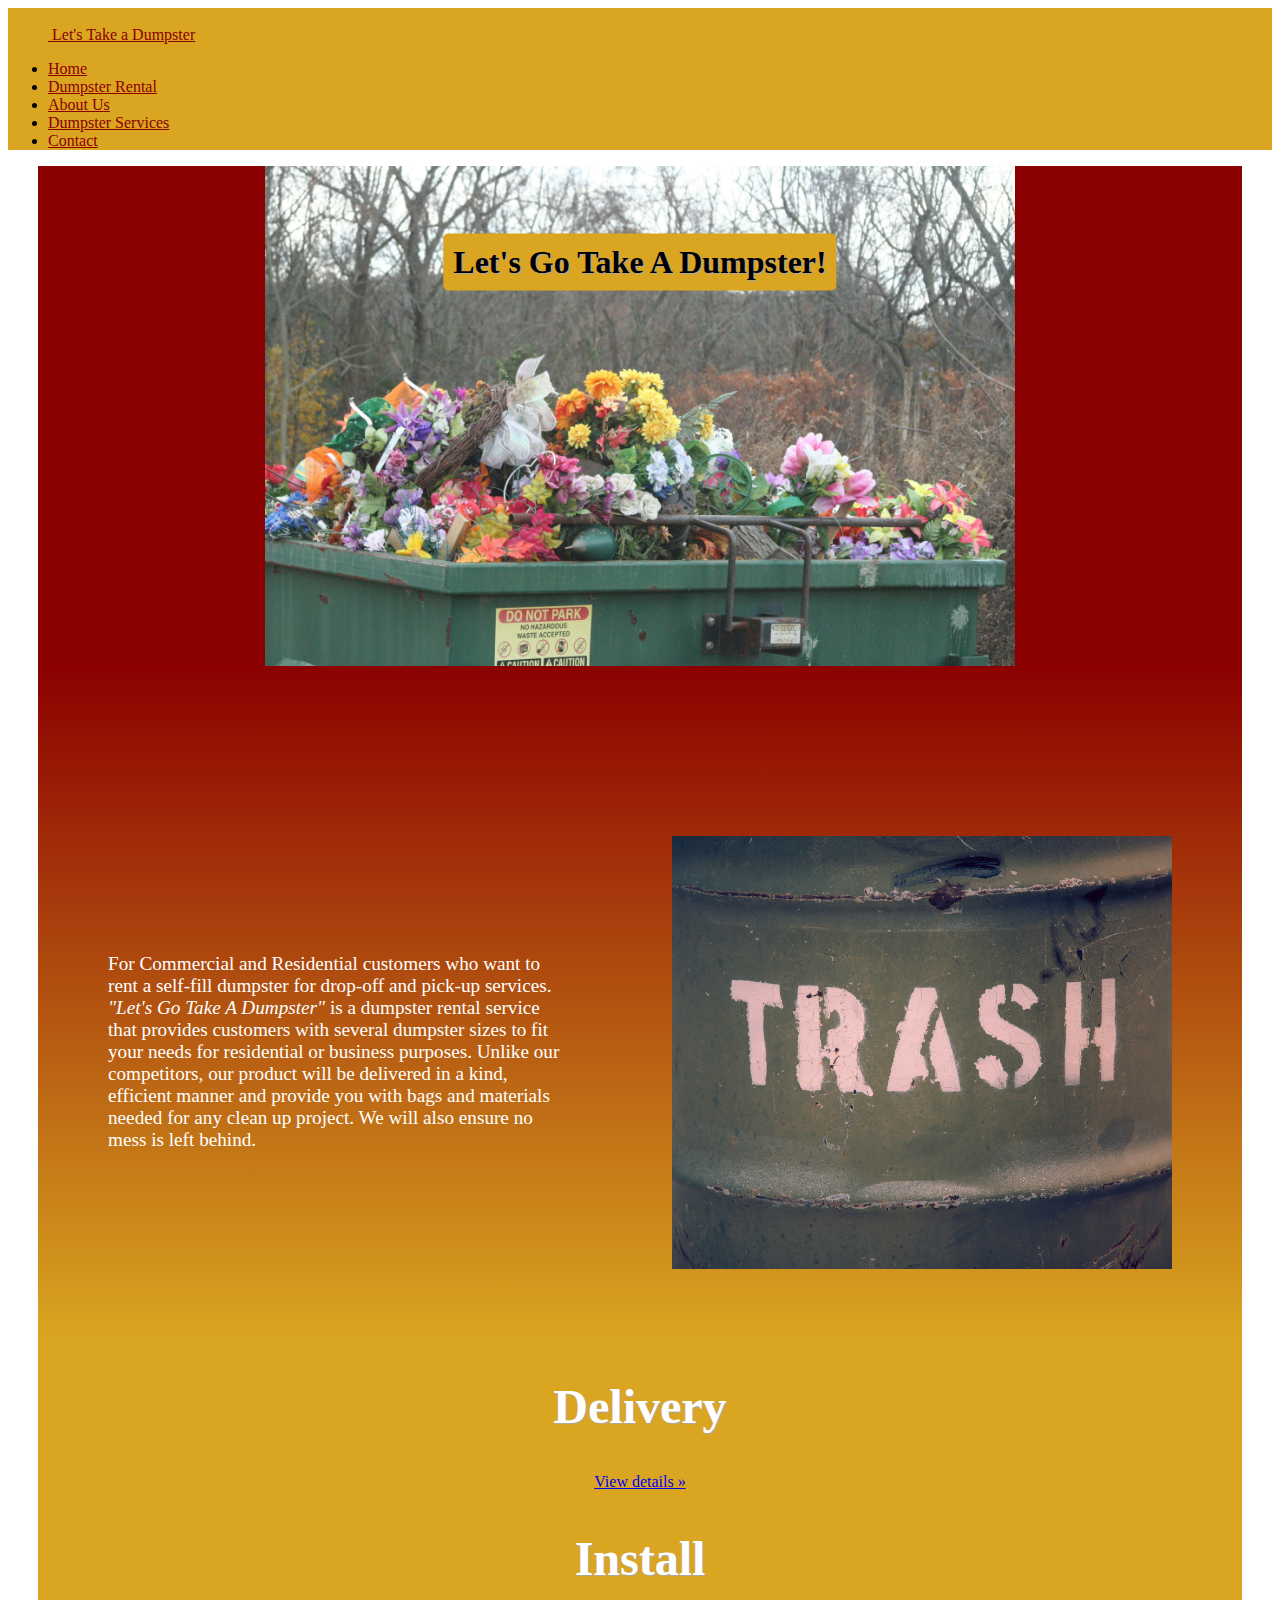
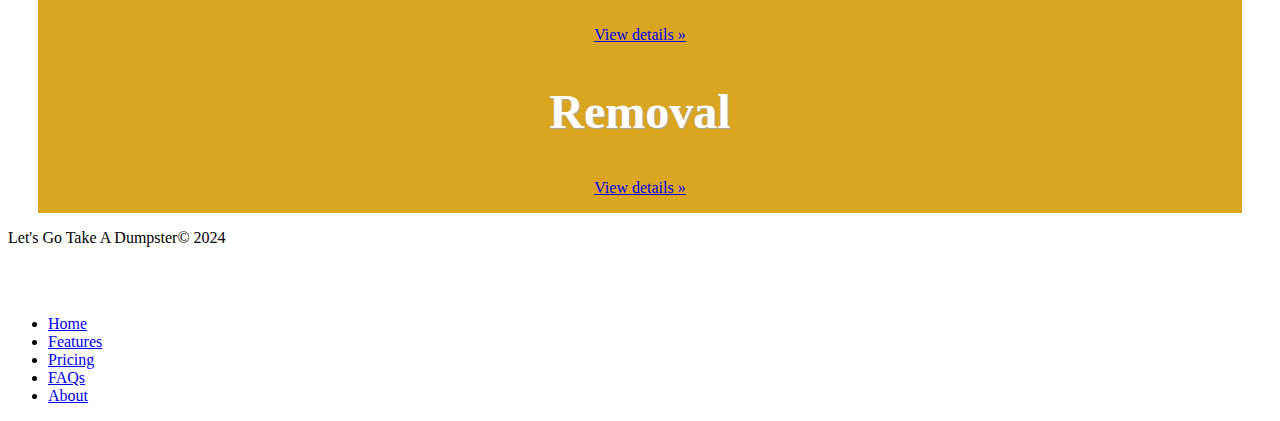
<file: index.html>
<!DOCTYPE html>
<html lang="en">
  <head>
    <meta charset="UTF-8" />
    <meta name="viewport" content="width=device-width, initial-scale=1.0" />
    <link
      href="https://cdn.jsdelivr.net/npm/bootstrap@5.3.0-alpha2/dist/css/bootstrap.min.css"
      rel="stylesheet"
      integrity="sha384-aFq/bzH65dt+w6FI2ooMVUpc+21e0SRygnTpmBvdBgSdnuTN7QbdgL+OapgHtvPp"
      crossorigin="anonymous"
    />
    <link href="./assets/css/style.css" rel="stylesheet" />
    <link href="./assets/css/index.css" rel="stylesheet" />
    <title>Let's Go Take A Dumpster</title>
  </head>

  <body>
    <header
      class="d-flex flex-wrap justify-content-center py-3 mb-4 border-bottom"
    >
      <a
        href="https://github.com/MrAwesome2127/LetsGoTakeADumpster"
        class="d-flex align-items-center mb-3 mb-md-0 me-md-auto link-body-emphasis text-decoration-none"
      >
        <svg class="bi me-2" width="40" height="32">
          <use xlink:href="#bootstrap"></use>
        </svg>
        <span class="fs-4">Let's Take a Dumpster</span>
      </a>

      <ul class="nav nav-pills">
        <li class="nav-item">
          <a href="index.html" class="nav-link active">Home</a>
        </li>
        <li class="nav-item">
          <a href="Dumpster Rental.html" class="nav-link">Dumpster Rental</a>
        </li>
        <li class="nav-item">
          <a href="AboutPage.html" class="nav-link">About Us</a>
        </li>
        <li class="nav-item">
          <a href="Services.html" class="nav-link">Dumpster Services</a>
        </li>
        <li class="nav-item">
          <a href="ContactPage.html" class="nav-link">Contact</a>
        </li>
      </ul>
    </header>

    <main>
      <!-- Home Page content -->
      <div class="image-container">
        <img
          src="./assets/images/joe-zlomek-kkG_B_Rv_zM-unsplash.jpg"
          alt="Dumpster filled with flowers."
          style="width: 100%; height: 100%; object-fit: contain"
        />
        <h1 class="overlay-text">Let's Go Take A Dumpster!</h1>
      </div>
      <aside>
        <section class="text-section">
          <p>
            For Commercial and Residential customers who want to rent a
            self-fill dumpster for drop-off and pick-up services. <br />
            <em>"Let's Go Take A Dumpster"</em> is a dumpster rental service
            that provides customers with several dumpster sizes to fit your
            needs for residential or business purposes. Unlike our competitors,
            our product will be delivered in a kind, efficient manner and
            provide you with bags and materials needed for any clean up project.
            We will also ensure no mess is left behind.
          </p>
          <img
            src="./assets/images/donald-giannatti-quSfNVeaTYg-unsplash.jpg"
            alt="Metal bin that has the word trash painted on the side."
          />
        </section>
      </aside>
      <div class="row-container border-top">
        <div class="row">
          <div class="col-lg-4 hover-container">
            <h2 class="fw-normal">Delivery</h2>
            <p><a class="btn btn-secondary" href="#">View details »</a></p>
            <div class="floating-modal">
              We will come by and leave a big dump(ster) right at your home or
              business!
            </div>
          </div>
          <div class="col-lg-4 hover-container">
            <h2 class="fw-normal">Install</h2>
            <p><a class="btn btn-secondary" href="#">View details »</a></p>
            <div class="floating-modal">
              We will make sure the big dump(ster) doesn't slide all over the
              place!
            </div>
          </div>
          <div class="col-lg-4 hover-container">
            <h2 class="fw-normal">Removal</h2>
            <p><a class="btn btn-secondary" href="#">View details »</a></p>
            <div class="floating-modal">
              We will take the big stinky dump(ster) away and ensure we leave
              your property free of skidmarks!
            </div>
          </div>
        </div>
      </div>
    </main>

    <footer class="page-section">
      <div class="container">
        <footer
          class="d-flex flex-wrap justify-content-between align-items-center py-3 my-4 border-top"
        >
          <p class="col-md-4 mb-0 text-body-secondary">
            Let's Go Take A Dumpster© 2024
          </p>

          <a
            href="/"
            class="col-md-4 d-flex align-items-center justify-content-center mb-3 mb-md-0 me-md-auto link-body-emphasis text-decoration-none"
          >
            <svg class="bi me-2" width="40" height="32">
              <use xlink:href="#bootstrap"></use>
            </svg>
          </a>

          <ul class="nav col-md-4 justify-content-end">
            <li class="nav-item">
              <a href="#" class="nav-link px-2 text-body-secondary">Home</a>
            </li>
            <li class="nav-item">
              <a href="#" class="nav-link px-2 text-body-secondary">Features</a>
            </li>
            <li class="nav-item">
              <a href="#" class="nav-link px-2 text-body-secondary">Pricing</a>
            </li>
            <li class="nav-item">
              <a href="#" class="nav-link px-2 text-body-secondary">FAQs</a>
            </li>
            <li class="nav-item">
              <a href="#" class="nav-link px-2 text-body-secondary">About</a>
            </li>
          </ul>
        </footer>
      </div>
    </footer>
  </body>
</html>
</file>
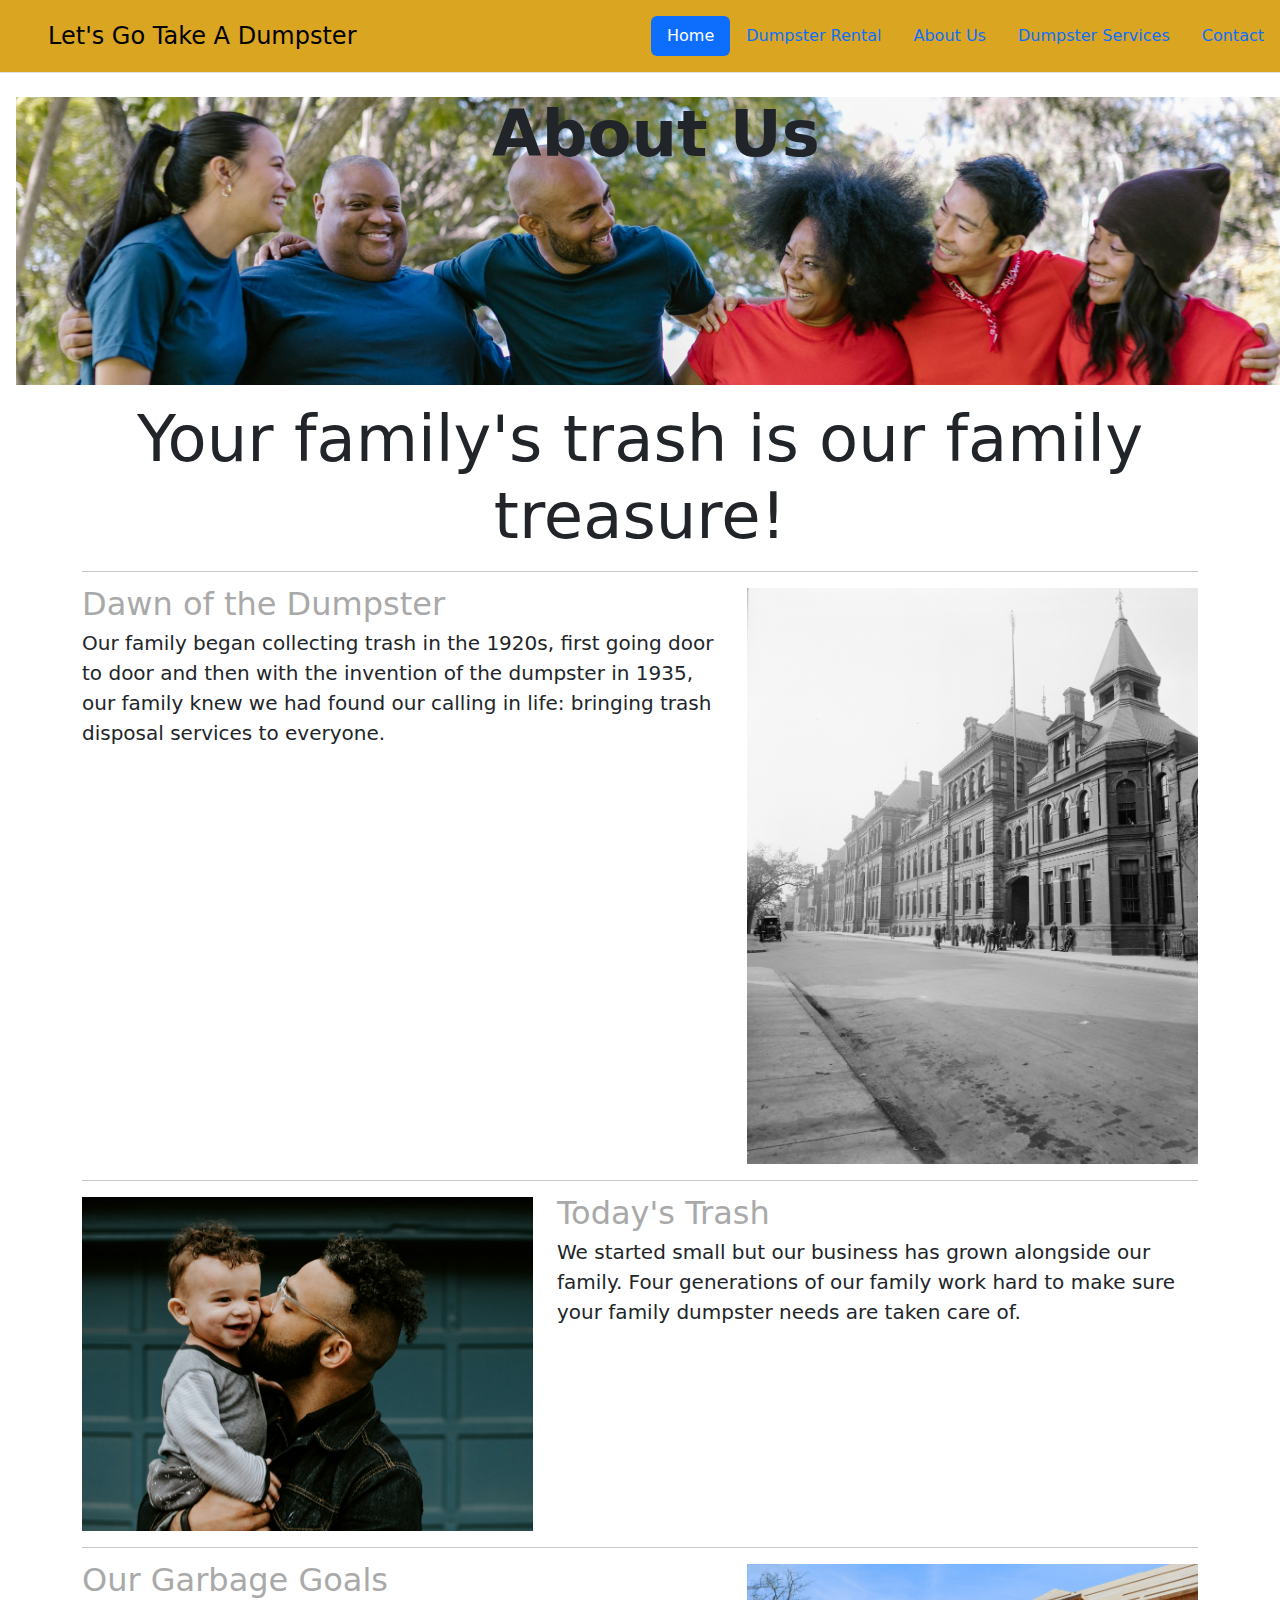
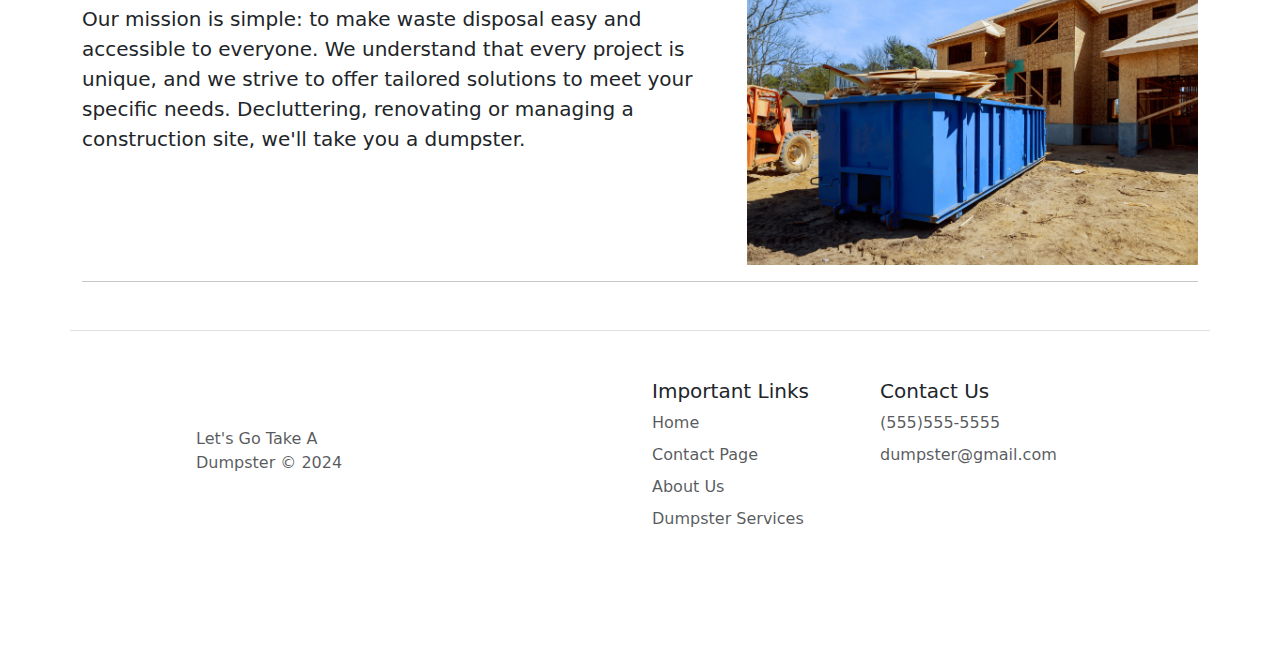
<file: AboutPage.html>
<!DOCTYPE html>
<html lang="en">
<head>
    <meta charset="UTF-8">
    <meta name="viewport" content="width=device-width, initial-scale=1.0">
    
    <link href="https://cdn.jsdelivr.net/npm/bootstrap@5.3.3/dist/css/bootstrap.min.css" rel="stylesheet" integrity="sha384-QWTKZyjpPEjISv5WaRU9OFeRpok6YctnYmDr5pNlyT2bRjXh0JMhjY6hW+ALEwIH" crossorigin="anonymous">
    <script src="https://cdn.jsdelivr.net/npm/bootstrap@5.3.3/dist/js/bootstrap.bundle.min.js" integrity="sha384-YvpcrYf0tY3lHB60NNkmXc5s9fDVZLESaAA55NDzOxhy9GkcIdslK1eN7N6jIeHz" crossorigin="anonymous"></script>
    <link rel="stylesheet" type="text/css" href="./assets/css/style.css">
    <title>Let's Go Take A Dumpster</title>
    <style>
      .background-image {
        background-image: url('./assets/images/pexels-rdne-7551752.jpg');
        background-size: cover;
        background-repeat: no-repeat;
        background-position: 0% 34%;
        height: 100%;
        width: 100%;
      }
      .center-text {
        text-align: center;
      }
    </style>
</head>

<body>
  <header
  class="d-flex flex-wrap justify-content-center py-3 mb-4 border-bottom"
>
  <a
    href="https://github.com/MrAwesome2127/LetsGoTakeADumpster"
    class="d-flex align-items-center mb-3 mb-md-0 me-md-auto link-body-emphasis text-decoration-none"
  >
    <svg class="bi me-2" width="40" height="32">
      <use xlink:href="#bootstrap"></use>
    </svg>
    <span class="fs-4">Let's Go Take A Dumpster</span>
  </a>

  <ul class="nav nav-pills">
    <li class="nav-item">
      <a href="index.html" class="nav-link active">Home</a>
    </li>
    <li class="nav-item">
      <a href="Dumpster Rental.html" class="nav-link">Dumpster Rental</a>
    </li>
    <li class="nav-item">
      <a href="AboutPage.html" class="nav-link">About Us</a>
    </li>
    <li class="nav-item">
      <a href="Services.html" class="nav-link">Dumpster Services</a>
    </li>
    <li class="nav-item">
      <a href="ContactPage.html" class="nav-link">Contact</a>
    </li>
  </ul>
</header>

    <main>
        <main>

          </div>
          <div class="position-relative overflow-hidden p-3 p-md-5 m-md-3 text-center bg-body-tertiary background-image">
            <div class="col-md-6 p-lg-5 mx-auto my-5">
              <h1 class="display-3 fw-bold" style="margin-top: -145px;">About Us</h1>
              
            </div>
            <div class="product-device shadow-sm d-none d-md-block"></div>
            <div class="product-device product-device-2 shadow-sm d-none d-md-block"></div>
          </div>

          <div class="display-3 center-text">Your family's trash is our family treasure!</div>
        
          
            <!-- Marketing messaging and featurettes
            ================================================== -->
            <!-- Wrap the rest of the page in another container to center all the content. -->
          
            <div class="container marketing">
          
              <!-- START THE FEATURETTES -->
          
              <hr class="featurette-divider">
          
              <div class="row featurette">
                <div class="col-md-7">
                  <h2 class="featurette-heading fw-normal lh-1" style="color:darkgray;">Dawn of the Dumpster <span class="text-body-secondary"></span></h2>
                  <p class="lead">Our family began collecting trash in the 1920s, first going door to door and then with the invention of the dumpster in 1935, our family knew we had found our calling in life: bringing trash disposal services to everyone.</p>
                </div>
                <div class="col-md-5">
                  <img class ="bd-placeholder-img bd-placeholder-img-lg featurette-image img-fluid mx-auto" width="500" height="500"src="./assets/images/old-town.jpg" alt="old town"/>
                  <!-- <svg class="bd-placeholder-img bd-placeholder-img-lg featurette-image img-fluid mx-auto" width="500" height="500" xmlns="http://www.w3.org/2000/svg" role="img" aria-label="Placeholder: 500x500" preserveAspectRatio="xMidYMid slice" focusable="false"><title>Family Origin</title><rect width="100%" height="100%" fill="var(--bs-secondary-bg)"></rect><text x="50%" y="50%" fill="var(--bs-secondary-color)" dy=".3em">Family Origin</text></svg> -->
                </div>
              </div>
          
              <hr class="featurette-divider">
          
              <div class="row featurette">
                <div class="col-md-7 order-md-2">
                  <h2 class="featurette-heading fw-normal lh-1" style="color:darkgray;">Today's Trash <span class="text-body-secondary"></span></h2>
                  <p class="lead">We started small but our business has grown alongside our family. Four generations of our family work hard to make sure your family dumpster needs are taken care of.</p>
                </div>
                <div class="col-md-5 order-md-1">
                  <img class ="bd-placeholder-img bd-placeholder-img-lg featurette-image img-fluid mx-auto" width="500" height="500"src="./assets/images/father-son.jpg" alt="dumpster"/>
                </div>
              </div>
          
              <hr class="featurette-divider">
          
              <div class="row featurette">
                <div class="col-md-7">
                  <h2 class="featurette-heading fw-normal lh-1" style="color:darkgray;">Our Garbage Goals <span class="text-body-secondary"></span></h2>
                  <p class="lead">Our mission is simple: to make waste disposal easy and accessible to everyone. We understand that every project is unique, and we strive to offer tailored solutions to meet your specific needs. Decluttering, renovating or managing a construction site, we'll take you a dumpster.</p>
                </div>
                <div class="col-md-5">
                  <img class ="bd-placeholder-img bd-placeholder-img-lg featurette-image img-fluid mx-auto" width="500" height="500"src="./assets/images/rolloff-dumpster-rental-construction-site-min.png" alt="dumpster"/>
                  <!-- <svg class="bd-placeholder-img bd-placeholder-img-lg featurette-image img-fluid mx-auto" width="500" height="500" xmlns="http://www.w3.org/2000/svg" role="img" aria-label="Placeholder: 500x500" preserveAspectRatio="xMidYMid slice" focusable="false"><title>Dumpster</title><rect width="100%" height="100%" fill="var(--bs-secondary-bg)"></rect><text x="50%" y="50%" fill="var(--bs-secondary-color)" dy=".3em">Dumpster</text></svg> -->
                </div>
              </div>
          
              <hr class="featurette-divider">
          
              <!-- /END THE FEATURETTES -->
          
            </div><!-- /.container -->
          
          
        </main>

    </main>

    <footer class="page-section">
        <div class="container">
            <footer class="row row-cols-1 row-cols-sm-2 row-cols-md-5 py-5 my-5 border-top">
              <div class="col mb-3">
                <a href="/" class="d-flex align-items-center mb-3 link-body-emphasis text-decoration-none">
                  <svg class="bi me-2" width="40" height="32"><use xlink:href="#bootstrap"></use></svg>
                </a>
                <p class="text-body-secondary">Let's Go Take A Dumpster © 2024</p>
              </div>
          
              <div class="col mb-3">
          
              </div>
          
              <div class="col mb-3">
                <h5>Important Links</h5>
                <ul class="nav flex-column">
                  <li class="nav-item mb-2"><a href="#" class="nav-link p-0 text-body-secondary">Home</a></li>
                  <li class="nav-item mb-2"><a href="#" class="nav-link p-0 text-body-secondary">Contact Page</a></li>
                  <li class="nav-item mb-2"><a href="#" class="nav-link p-0 text-body-secondary">About Us</a></li>
                  <li class="nav-item mb-2"><a href="#" class="nav-link p-0 text-body-secondary">Dumpster Services</a></li>
                  
                </ul>
              </div>
          
              <div class="col mb-3">
                <h5>Contact Us</h5>
                <ul class="nav flex-column">
                  <li class="nav-item mb-2"><a href="#" class="nav-link p-0 text-body-secondary">(555)555-5555</a></li>
                  <li class="nav-item mb-2"><a href="#" class="nav-link p-0 text-body-secondary">dumpster@gmail.com</a></li>
                </ul>
              </div>
          
            </footer>
          </div>
    
    </footer>
</body>
</html>
</file>
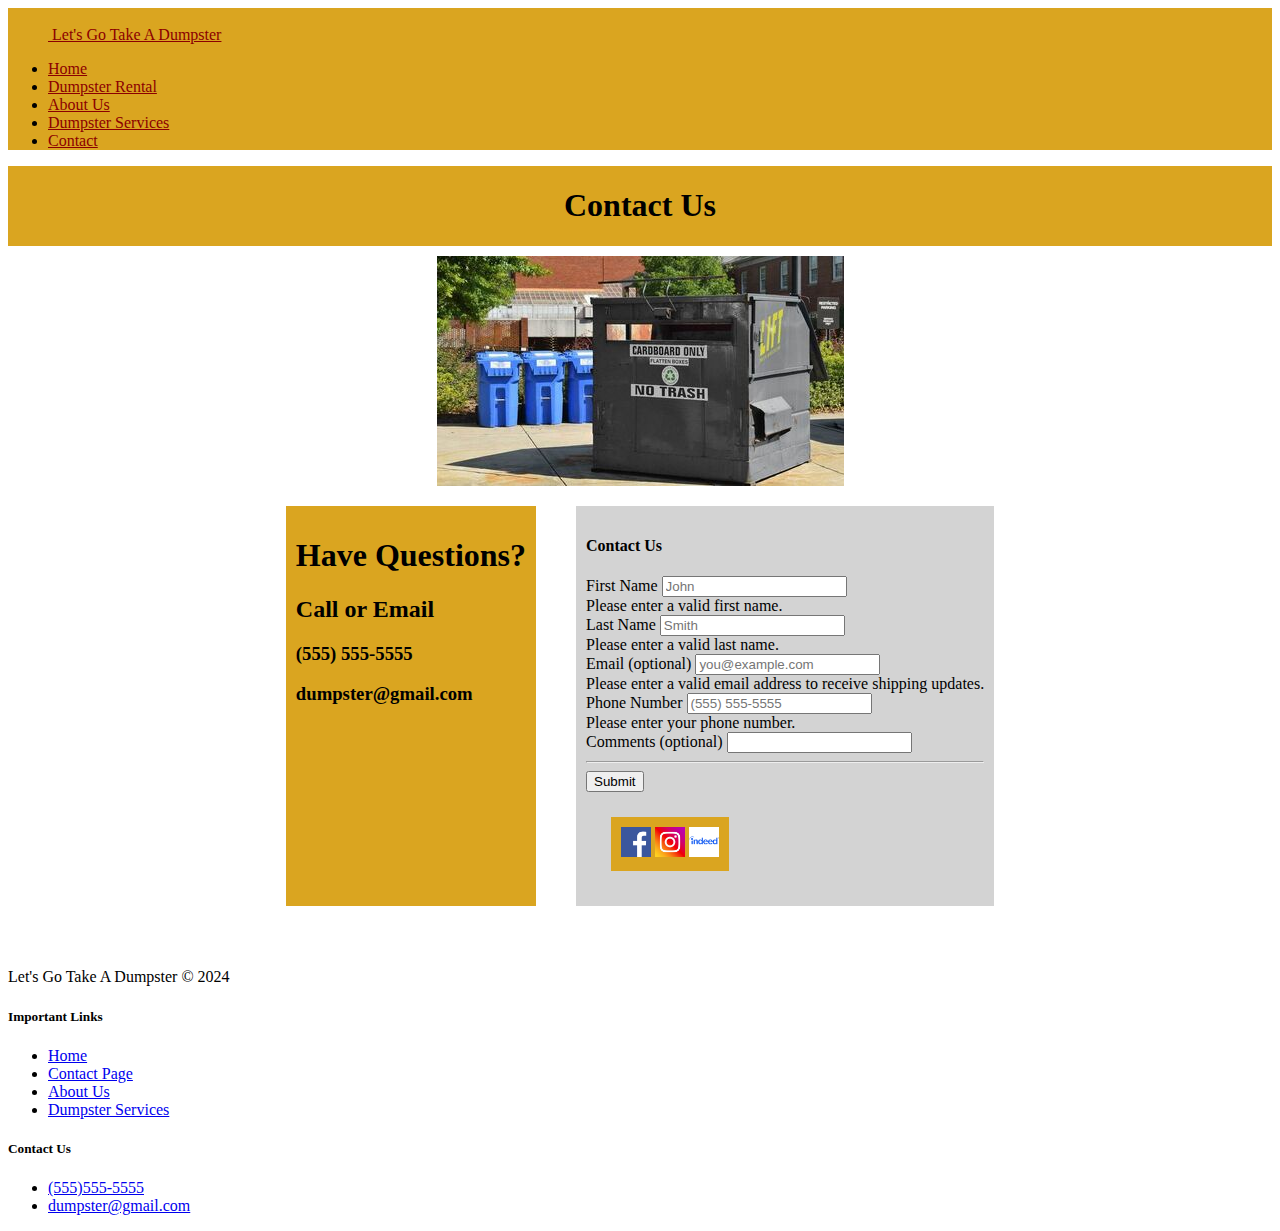
<file: ContactPage.html>
<!DOCTYPE html>
<html lang="en">
<head>
    <meta charset="UTF-8">
    <meta name="viewport" content="width=device-width, initial-scale=1.0">
    <link href="https://cdn.jsdelivr.net/npm/bootstrap@5.3.0-alpha2/dist/css/bootstrap.min.css" rel="stylesheet"
      integrity="sha384-aFq/bzH65dt+w6FI2ooMVUpc+21e0SRygnTpmBvdBgSdnuTN7QbdgL+OapgHtvPp" crossorigin="anonymous">
    <link href="./assets/css/style.css" rel="stylesheet" />
    <script src="./assets/js/ContactForm.js" type="text/javascript"></script>
    <title>Trashy, Not Classy!</title>
</head>

<body>
  <header
  class="d-flex flex-wrap justify-content-center py-3 mb-4 border-bottom"
>
  <a
    href="https://github.com/MrAwesome2127/LetsGoTakeADumpster"
    class="d-flex align-items-center mb-3 mb-md-0 me-md-auto link-body-emphasis text-decoration-none"
  >
    <svg class="bi me-2" width="40" height="32">
      <use xlink:href="#bootstrap"></use>
    </svg>
    <span class="fs-4">Let's Go Take A Dumpster</span>
  </a>

  <ul class="nav nav-pills">
    <li class="nav-item">
      <a href="index.html" class="nav-link active">Home</a>
    </li>
    <li class="nav-item">
      <a href="Dumpster Rental.html" class="nav-link">Dumpster Rental</a>
    </li>
    <li class="nav-item">
      <a href="AboutPage.html" class="nav-link">About Us</a>
    </li>
    <li class="nav-item">
      <a href="Services.html" class="nav-link">Dumpster Services</a>
    </li>
    <li class="nav-item">
      <a href="ContactPage.html" class="nav-link">Contact</a>
    </li>
  </ul>
</header>

    <main>
        <div style="background-color: goldenrod; display: flex; justify-content: center; align-items: center; margin: 0px">
          <h1>Contact Us</h1>
        </div>  
        <div style="justify-content: center; display: flex; padding: 10px">
          <img src="./assets/images/cardboard dumpter.png" alt="Cardboard only recycling dumpster."/>
        </div>

        <div style="display: flex; justify-content: center;">
            <div style="margin: 10px; background-color: goldenrod; padding: 10px;">
          <h1><strong>Have Questions?</strong></h1>
          <h2>Call or Email</h2>
          <h3>(555) 555-5555</h3>
          <h3>dumpster@gmail.com</h3>
          
        </div>

        <div style="display: flex; justify-content: center;  margin-left: 20px; align-items: flex-start;">
            <div style="margin: 10px; background-color: lightgrey; padding: 10px;">
        <div class="row g-3">
            <div class="col-md-7 col-lg-8">
              <h4 class="mb-3"><font style="vertical-align: inherit;"><font style="vertical-align: inherit;">Contact Us</font></font></h4>
              <form class="needs-validation" novalidate="" id="myForm">
                <div class="row g-3">
                  <div class="col-sm-6">
                    <label for="firstName" class="form-label"><font style="vertical-align: inherit;"><font style="vertical-align: inherit;">First Name</font></font></label>
                    <input type="text" class="form-control" id="firstName" placeholder="John" value="" required="">
                    <div class="invalid-feedback"><font style="vertical-align: inherit;"><font style="vertical-align: inherit;">
                      Please enter a valid first name.
                    </font></font></div>
                  </div>
        
                  <div class="col-sm-6">
                    <label for="lastName" class="form-label"><font style="vertical-align: inherit;"><font style="vertical-align: inherit;">Last Name</font></font></label>
                    <input type="text" class="form-control" id="lastName" placeholder="Smith" value="" required="">
                    <div class="invalid-feedback"><font style="vertical-align: inherit;"><font style="vertical-align: inherit;">
                      Please enter a valid last name.
                    </font></font></div>
                  </div>
        
                  </div>
        
                  <div class="col-12">
                    <label for="email" class="form-label"><font style="vertical-align: inherit;"><font style="vertical-align: inherit;">Email </font></font><span class="text-body-secondary"><font style="vertical-align: inherit;"><font style="vertical-align: inherit;">(optional)</font></font></span></label>
                    <input type="email" class="form-control" id="email" placeholder="you@example.com">
                    <div class="invalid-feedback"><font style="vertical-align: inherit;"><font style="vertical-align: inherit;">
                      Please enter a valid email address to receive shipping updates.
                    </font></font></div>
                  </div>
        
                  <div class="col-12">
                    <label for="phoneNumber" class="form-label"><font style="vertical-align: inherit;"><font style="vertical-align: inherit;">Phone Number</font></font></label>
                    <input type="text" class="form-control" id="phoneNumber" placeholder="(555) 555-5555" required="">
                    <div class="invalid-feedback"><font style="vertical-align: inherit;"><font style="vertical-align: inherit;">
                      Please enter your phone number.
                    </font></font></div>
                  </div>
        
                  <div class="col-12">
                    <label for="comments" class="form-label"><font style="vertical-align: inherit;"><font style="vertical-align: inherit;">Comments </font></font><span class="text-body-secondary"><font style="vertical-align: inherit;"><font style="vertical-align: inherit;">(optional)</font></font></span></label>
                    <input type="text" class="form-control" id="comments" >
                  </div>
            
                <hr class="my-4">
                <button class="w-100 btn btn-primary btn-lg" type="submit"><font style="vertical-align: inherit;"><font style="vertical-align: inherit;">Submit</font></font></button>
                
              </form>
            </div>
          </div>

          <div style="display: inline-block;">
            <div style="margin: 25px; background-color: goldenrod; padding: 10px; text-align: center;">
            <img src="./assets/images/facebook.png" alt="Facebook" width="30" height="30">
            <img src="./assets/images/instagram.png" alt="Instagram" width="30" height="30">
            <img src="./assets/images/indeed.png" alt="Indeed" width="30" height="30p">
        </div>
        </div>
   
    </main>

    <footer class="page-section">
        <div class="container">
            <footer class="row row-cols-1 row-cols-sm-2 row-cols-md-5 py-5 my-5 border-top">
              <div class="col mb-3">
                <a href="/" class="d-flex align-items-center mb-3 link-body-emphasis text-decoration-none">
                  <svg class="bi me-2" width="40" height="32"><use xlink:href="#bootstrap"></use></svg>
                </a>
                <p class="text-body-secondary">Let's Go Take A Dumpster © 2024</p>
              </div>
          
              <div class="col mb-3">
          
              </div>
          
              <div class="col mb-3">
                <h5>Important Links</h5>
                <ul class="nav flex-column">
                  <li class="nav-item mb-2"><a href="#" class="nav-link p-0 text-body-secondary">Home</a></li>
                  <li class="nav-item mb-2"><a href="#" class="nav-link p-0 text-body-secondary">Contact Page</a></li>
                  <li class="nav-item mb-2"><a href="#" class="nav-link p-0 text-body-secondary">About Us</a></li>
                  <li class="nav-item mb-2"><a href="#" class="nav-link p-0 text-body-secondary">Dumpster Services</a></li>
                  
                </ul>
              </div>
          
              <div class="col mb-3">
                <h5>Contact Us</h5>
                <ul class="nav flex-column">
                  <li class="nav-item mb-2"><a href="#" class="nav-link p-0 text-body-secondary">(555)555-5555</a></li>
                  <li class="nav-item mb-2"><a href="#" class="nav-link p-0 text-body-secondary">dumpster@gmail.com</a></li>
                </ul>
              </div>
          
            </footer>
          </div>
    
    </footer>
</body>
</html>
</file>
<file: assets/css/style.css>
:root {
    --primary-background: white;
    --secondary-background: darkred;
    --primary-accent: goldenrod;
    --shadow-accent: darkgrey;
    --entry-field: lightgrey;
    --dark-box: black;
}

header {
    background-color: var(--primary-accent)
}

header a {
    color: var(--secondary-background);
}

header img {
    display: flex;
    width: 100%
}

header > h1 {
    font-size: 6rem;
}


/*img {
    display: block;
    max-width: 300px;
    max-height: 300px;
}*/

aside {
    background: linear-gradient(
      var(--secondary-background), 
      var(--primary-accent)
    );
    display: flex;
    justify-content: space-between;
    align-items: center;
    font-size: 1.2rem;
    color: var(--primary-background);
    padding: 20px;
  }
  
  aside, 
  section {
    flex: 1 1 50%;
    margin: 0 30px;
  }

  aside > img {
    max-height: 300px;
    max-width: 100%
}

  section {
  flex: 1;
  margin: 0 30px; 
}

.hover-container {
  flex: 1; 
  margin: 0 10px; 
  text-align: center; 
  max-width: 300px;
}

  .floating-modal {
    display: none;
    position: absolute; 
    background-color: var(--dark-box);
    color: white; 
    padding: 10px; 
    border-radius: 5px;
    top: 100%; 
    left: 50%; 
    transform: translateX(-50%);
    z-index: 1000;
  }
  .hover-container:hover .floating-modal {
    display: block;
  }

  .row-container {
    background-color: var(--primary-accent);
    display: flex;
    justify-content: center;
    margin: 0px 30px;
  }

  .row {
    justify-content: center; 
    align-items: flex-start;  
  }

  .image-container {
    background-color: var(--secondary-background);
    position: relative;
    height: 500px;
    overflow: hidden;
    margin: 0px 30px;    
}

  .image-container img {
    max-width: 100%;
    max-height: 100%; 
    object-fit: contain; 
}

  .overlay-text {
    display: flex;
    flex-wrap: wrap;
    position: absolute;
    top: 15%;
    left: 50%;
    transform: translate(-50%, -50%);
    background-color: var(--primary-accent);
    padding: 10px; 
    border-radius: 5px;
    text-align: center;
    color: black;
    font-size: 2rem;
}

.text-section {
  display: flex;
  justify-content: space-evenly; 
  align-items: center; 
  padding-top: 100px;
  max-width: 100%; 
  margin: 0 auto; 
}

.text-section p {
  margin: 0 50px; 
  flex: 1;
  max-width: 500px; 
}

.text-section img {
  max-width: 500px; 
  height: auto; 
  margin: 50px;
}
</file>
<file: assets/css/index.css>
h1, h2 {
    font-size: 3rem;
    color: white;
    text-shadow: 1px 1px 1px var(--shadow-accent);
  }
</file>
